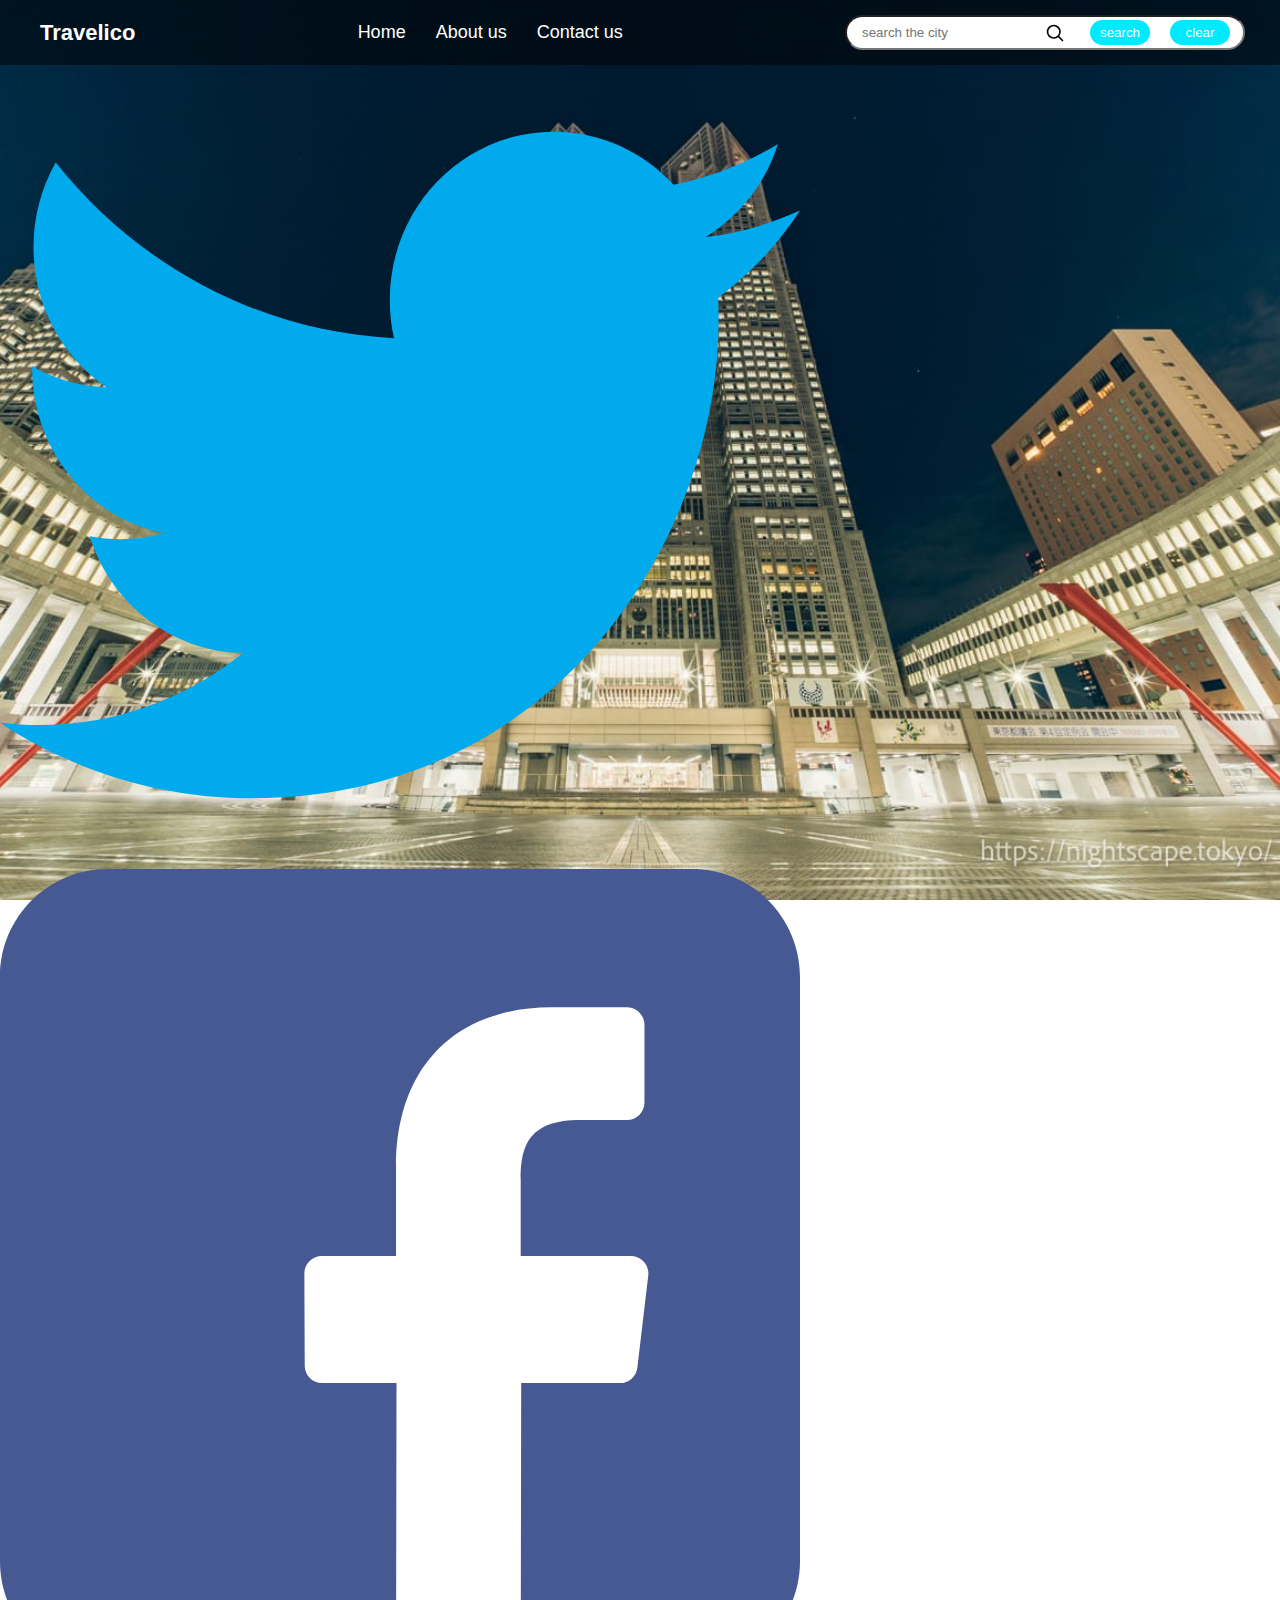
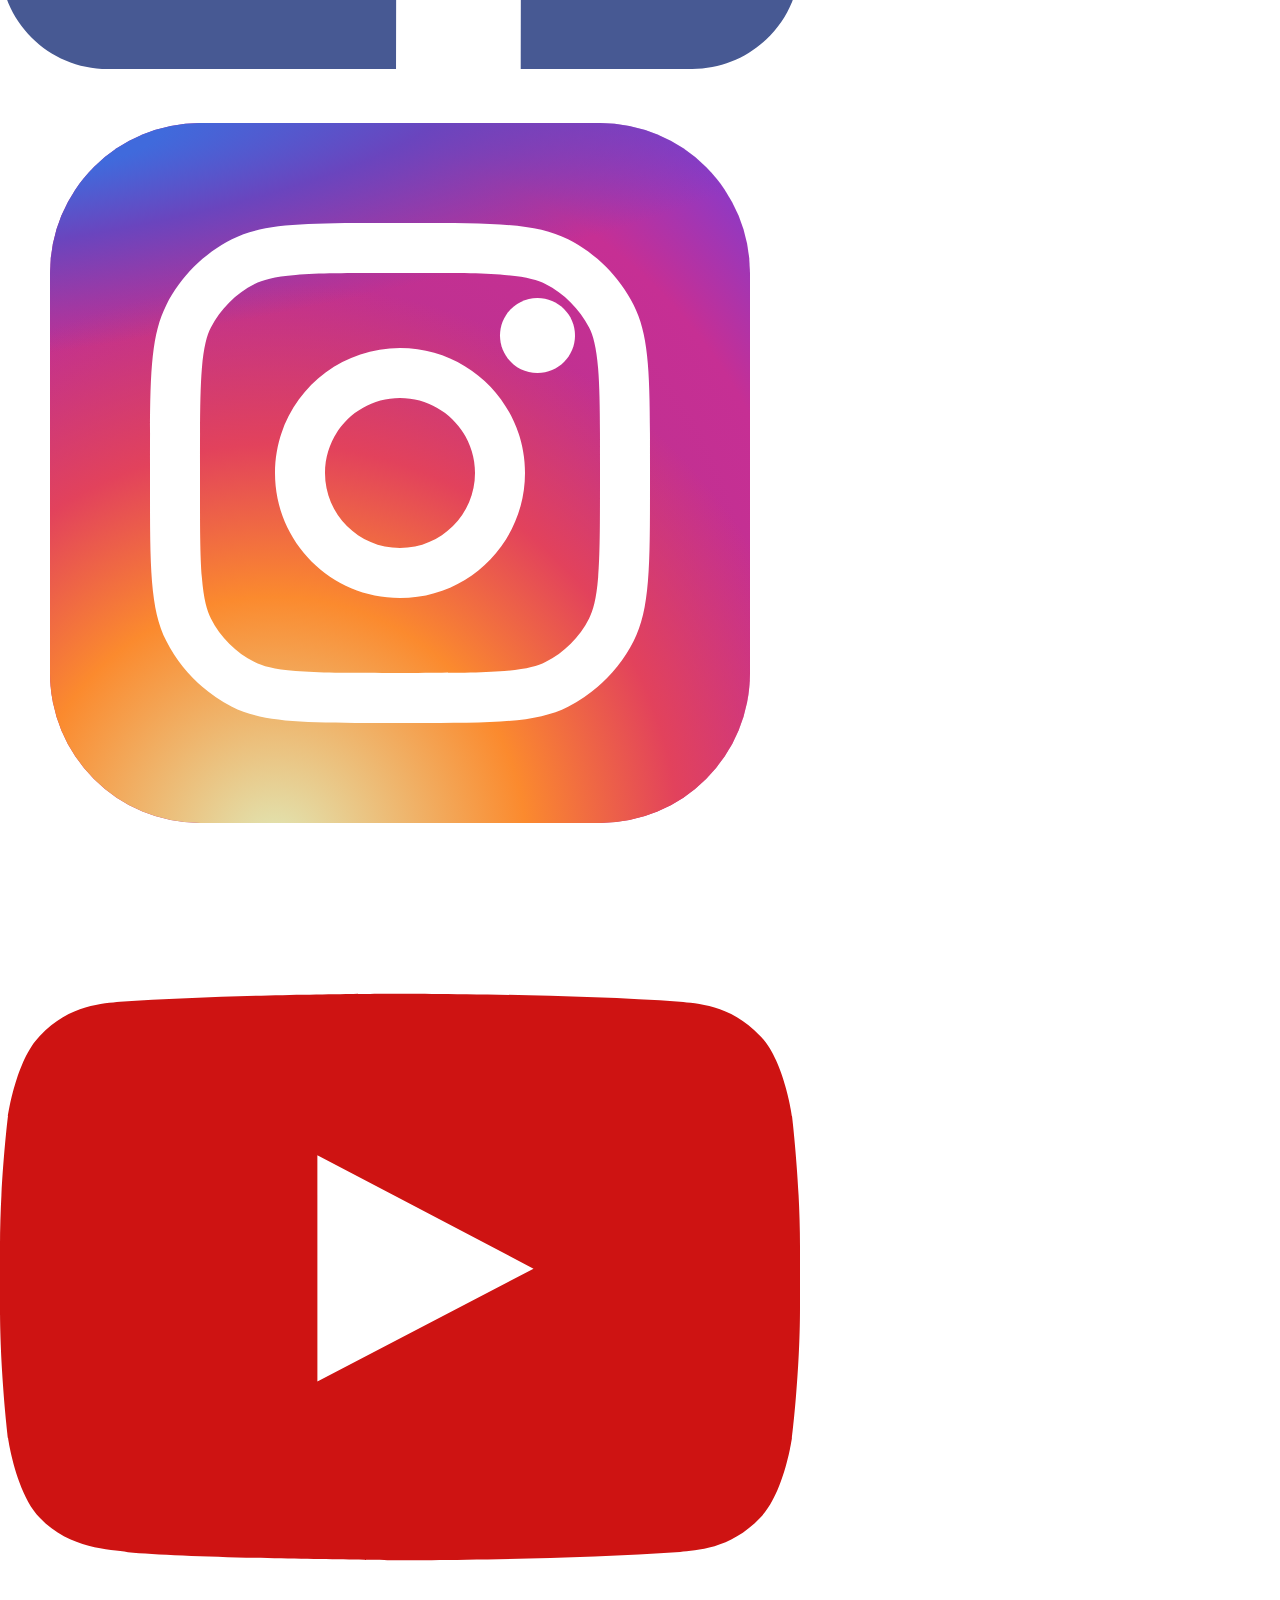
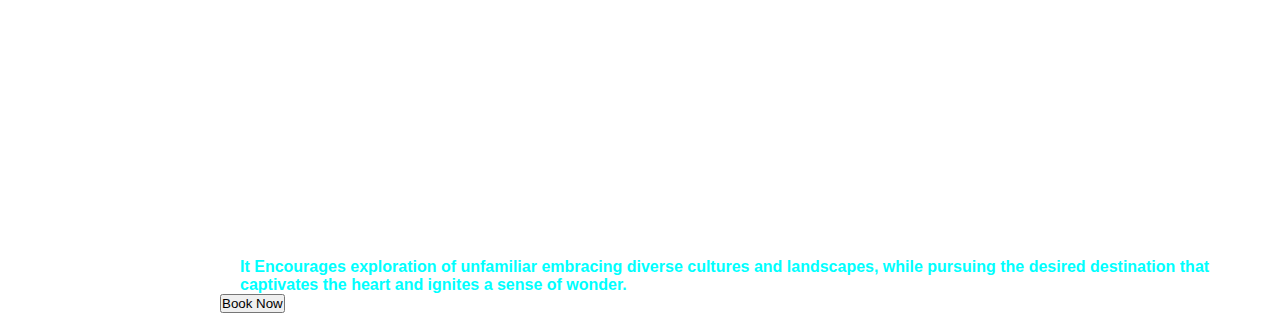
<file: index.html>
<!DOCTYPE html>
<html lang="en">
<head>
    <meta charset="UTF-8">
    <meta name="viewport" content="width=device-width, initial-scale=1.0">
    <title>Travelico</title>
    <link rel="stylesheet" href="style.css">
</head>
<body>
    <header>
        <nav>
            <div class="nav1">Travelico</div>
            <div class="nav2">
                <ul>
                    <li><a href="#">Home</a></li>
                    <li><a href="./htmlLinks/aboutUs.html">About us</a></li>
                    <li><a href="./htmlLinks/contactUs.html">Contact us</a></li>
                </ul>
            </div>
            <div class="nav3">
                <input type="text" id="searchInp" placeholder="search the city">
                <label for="searchInp"><img src="./assests/search-svgrepo-com.svg" alt="this is image" id="search"></label>
                <button id="Btn">search</button>
                <button id="Btn">clear</button>
            </div>
        </nav>
    </header>
    <aside class="side-menu">
        <div class="line"></div>

    <div class="social-icons">
        <a href="#"><img src="./assests/social/twitter-color-svgrepo-com.svg" alt="twitter"></a>
        <a href="#"><img src="./assests/social/facebook-svgrepo-com.svg" alt="facebook"></a>
        <a href="#"><img src="./assests/social/instagram-1-svgrepo-com.svg" alt="instagram"></a>
        <a href="#"><img src="./assests/social/youtube-color-svgrepo-com (2).svg" alt="youtube"></a>
    </div>
    </aside>
    <main>
        <div class="mainBlock">
            <h1>EXPLORE DREAM DESTINATION</h1>
            <p>It Encourages exploration of unfamiliar embracing diverse cultures and landscapes, while pursuing the desired destination that captivates the heart and ignites a sense of wonder.</p>
            <button id="bookNow">Book Now</button>
        </div>
        
    </main>
    <script src="scripts.js"></script>  
</body>
</html>
</file>
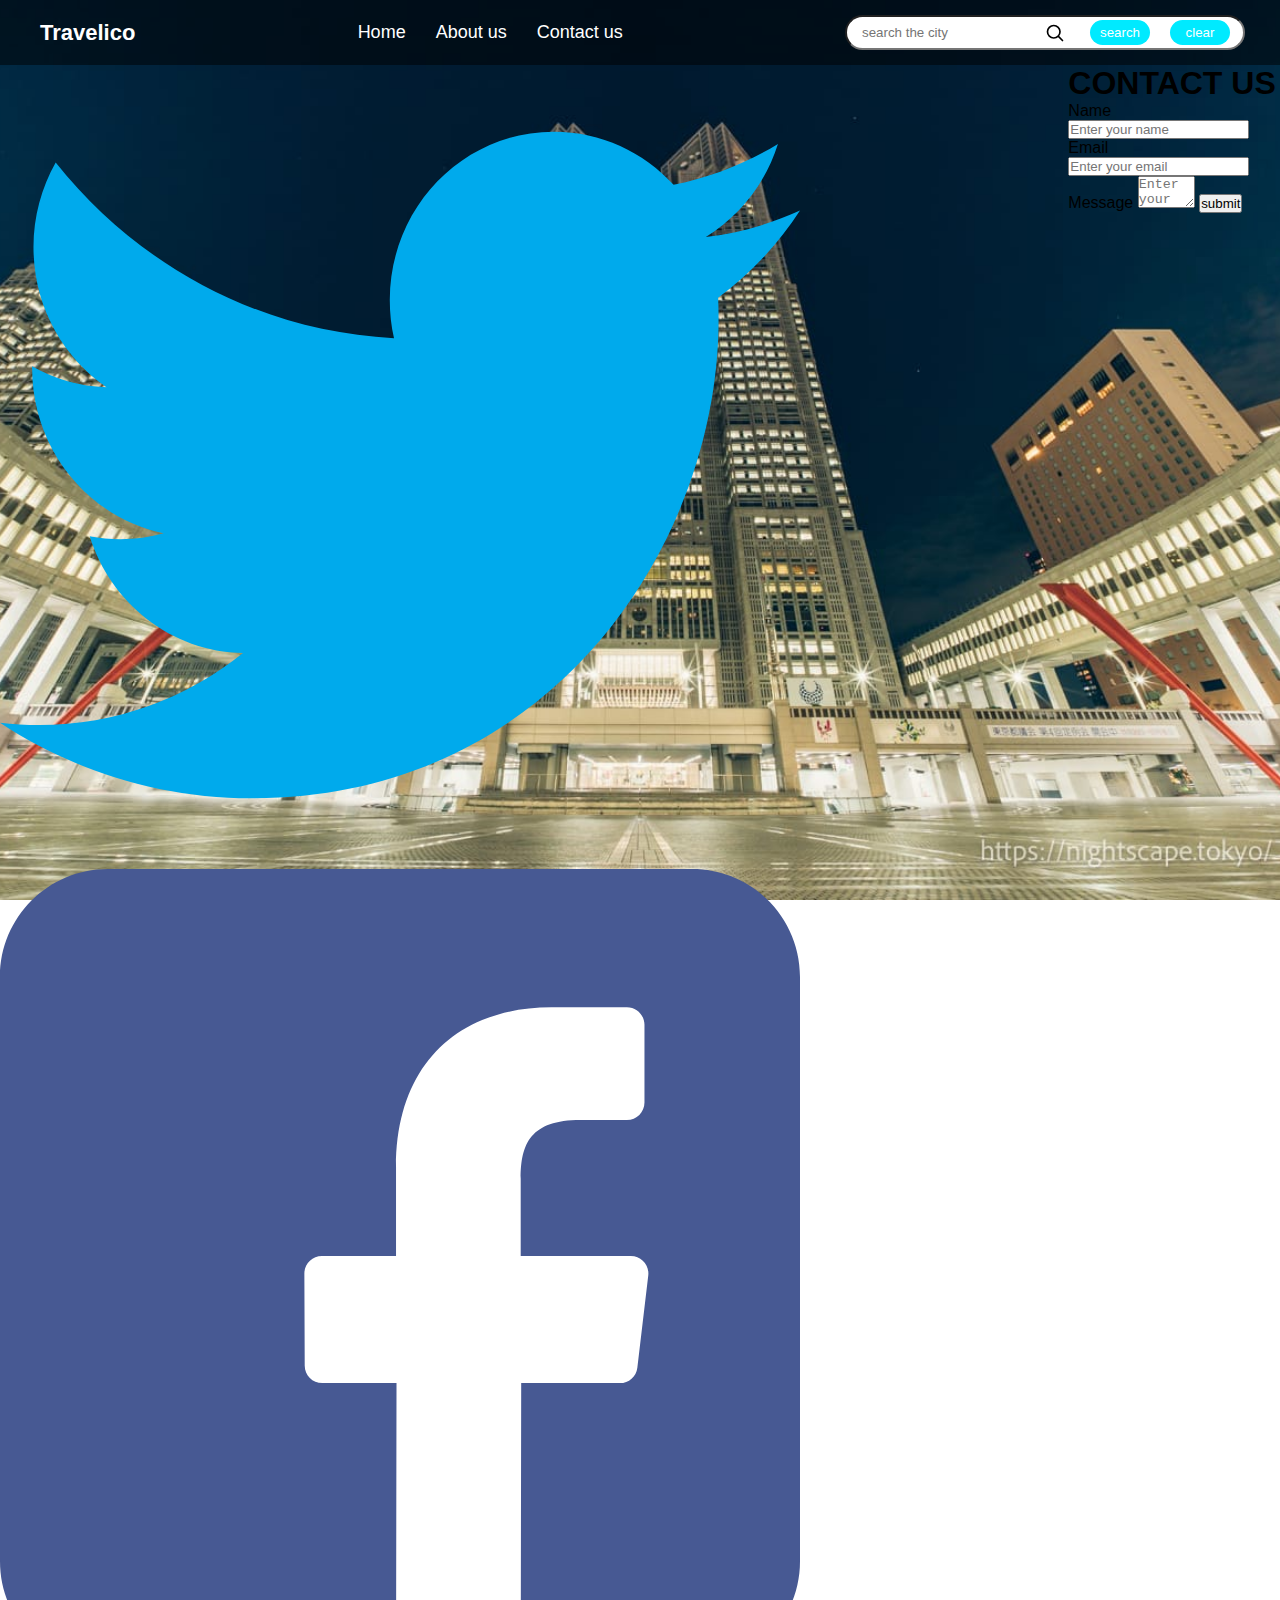
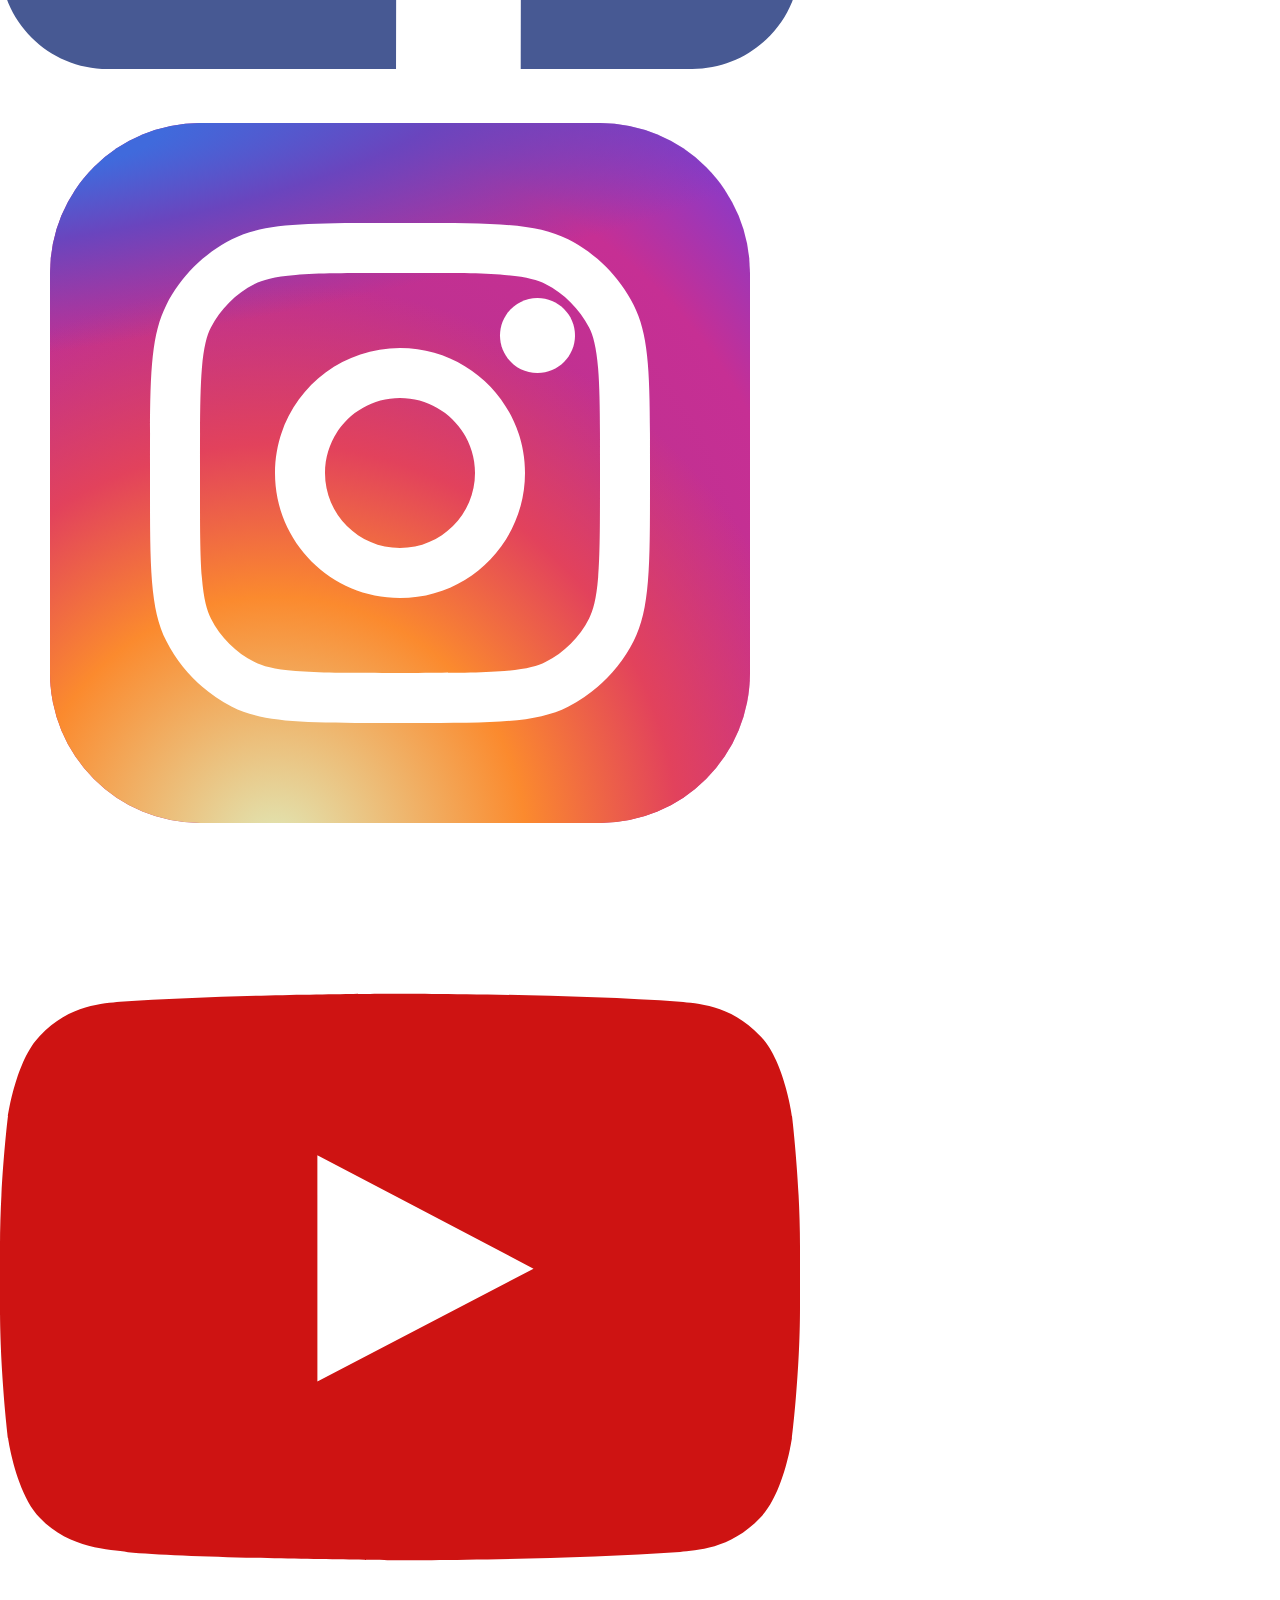
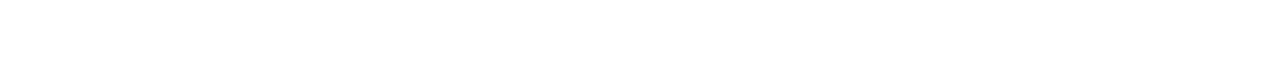
<file: htmlLinks/contactUs.html>
<!DOCTYPE html>
<html lang="en">
<head>
    <meta charset="UTF-8">
    <meta name="viewport" content="width=device-width, initial-scale=1.0">
    <title>Travelico</title>
    <link rel="stylesheet" href="../cssLinks/contactUs.css">
</head>
<body>
    <header>
        <nav>
            <div class="nav1">Travelico</div>
            <div class="nav2">
                <ul>
                    <li><a href="../index.html">Home</a></li>
                    <li><a href="../htmlLinks/aboutUs.html">About us</a></li>
                    <li><a href="../htmlLinks/contactUs.html">Contact us</a></li>
                </ul>
            </div>
            <div class="nav3">
                <input type="text" id="searchInp" placeholder="search the city">
                <label for="searchBtn"><img src="../assests/search-svgrepo-com.svg" alt="this is image" id="search"></label>
                <button id="searchBtn">search</button>
                <button id="clearBtn">clear</button>
            </div>
        </nav>
    </header>
    <main>
        <aside class="side-menu">
        <div class="line"></div>

    <div class="social-icons">
        <a href="#"><img src="../assests/social/twitter-color-svgrepo-com.svg" alt="twitter"></a>
        <a href="#"><img src="../assests/social/facebook-svgrepo-com.svg" alt="facebook"></a>
        <a href="#"><img src="../assests/social/instagram-1-svgrepo-com.svg" alt="instagram"></a>
        <a href="#"><img src="../assests/social/youtube-color-svgrepo-com (2).svg" alt="youtube"></a>
    </div>
    </aside>
        <article>
            <div class="left">
            <h1>CONTACT US</h1>
        </div>
        <div class="right">
            <label for="name">Name</label>
            <input type="text" id="name" placeholder="Enter your name">

            <label for="email">Email</label>
            <input type="text" id="email" placeholder="Enter your email">

            <label for="message">Message</label>
            <textarea id="message"placeholder="Enter your message" cols=5></textarea>
            <button id="formBtn">submit</button>
        </div>
        </article>
    </main>
    <footer></footer>  
    <script src="../jsLinks/contactUs.js"></script>  
</body>
</html>
</file>
<file: style.css>
/* Reset */
* {
    margin: 0;
    padding: 0;
    box-sizing: border-box;
}

/* Background */
body {
    background-image: url('./assests/new-bg.jpg');  /* make sure folder name is correct */
    background-size: cover;
    background-position: center;
    background-repeat: no-repeat;
    background-attachment: fixed;
    font-family: Arial, sans-serif;
}

/* Navbar Container */
nav {
    display: flex;
    justify-content: space-between;
    align-items: center;
    padding: 15px 40px;
    background: rgba(0, 0, 0, 0.5);   /* transparent black background */
}

/* Left side of nav */
nav .nav1 {
    font-size: 22px;
    font-weight: bold;
    color: white;
}

/* Right side of nav */
nav .nav2 ul {
    display: flex;
    gap: 30px;
    list-style: none;
}

/* Individual items */
nav .nav2 ul li a {
    text-decoration: none;
    color: white;
    font-size: 18px;
    transition: 0.3s ease;
}

/* Hover effect */
nav .nav2 ul li a:hover {
    color: #00eaff;
}
.nav3 {
    display: flex;
    align-items: center;
    gap: 10px;
    white-space: nowrap;   /* prevents wrapping */
}
/* Search bar */
#searchInp{
    margin-right: -175px;
    width:400px;
    height:35px;
    border-radius: 20px;
    color:#00eaff ;
    padding-left: 15px; 

}
#search {
    margin-bottom: -5px;
    margin-left: -45px;
    height: 30px;
    padding: 5px 10px;
    border-radius: 6px;
    border: none;
    outline: none;
    object-fit: contain;
}
.nav3 button{
    height:25px;
    width: 60px;
    margin-right: 10px;
    border-radius: 15px;
    border: none;
    color: white;
    background-color:#00eaff;
}
.mainBlock{
    color: white;
    margin-top: 10vh;
    margin-left: 220px;

}
.mainBlock h1{
    font-weight: 700;
}
.mainBlock p{
    margin-top: 50px;
    font-weight: 600;
    color: aqua;
    margin-left: 20px;
}
/*this is the main block css*/
main{
    display: flex;
    
}
</file>
<file: cssLinks/contactUs.css>
/* Reset */
* {
    margin: 0;
    padding: 0;
    box-sizing: border-box;
}

/* Background */
body {
    background-image: url('../assests/new-bg.jpg');  /* make sure folder name is correct */
    background-size: cover;
    background-position: center;
    background-repeat: no-repeat;
    background-attachment: fixed;
    font-family: Arial, sans-serif;
}

/* Navbar Container */
nav {
    display: flex;
    justify-content: space-between;
    align-items: center;
    padding: 15px 40px;
    background: rgba(0, 0, 0, 0.5);   /* transparent black background */
}

/* Left side of nav */
nav .nav1 {
    font-size: 22px;
    font-weight: bold;
    color: white;
}

/* Right side of nav */
nav .nav2 ul {
    display: flex;
    gap: 30px;
    list-style: none;
}

/* Individual items */
nav .nav2 ul li a {
    text-decoration: none;
    color: white;
    font-size: 18px;
    transition: 0.3s ease;
}

/* Hover effect */
nav .nav2 ul li a:hover {
    color: #00eaff;
}
.nav3 {
    display: flex;
    align-items: center;
    gap: 10px;
    white-space: nowrap;   /* prevents wrapping */
}
/* Search bar */
#searchInp{
    margin-right: -175px;
    width:400px;
    height:35px;
    border-radius: 20px;
    color:#00eaff ;
    padding-left: 15px; 

}
#search {
    margin-bottom: -5px;
    margin-left: -45px;
    height: 30px;
    padding: 5px 10px;
    border-radius: 6px;
    border: none;
    outline: none;
    object-fit: contain;
}
.nav3 button{
    height:25px;
    width: 60px;
    margin-right: 10px;
    border-radius: 15px;
    border: none;
    color: white;
    background-color:#00eaff;
}
.mainBlock{
    color: white;
    margin-top: 10vh;
    margin-left: 220px;

}
.mainBlock h1{
    font-weight: 700;
}
.mainBlock p{
    margin-top: 50px;
    font-weight: 600;
    color: aqua;
    margin-left: 20px;
}
/*this is the main block css*/
main{
    display: flex;
    
}
</file>
